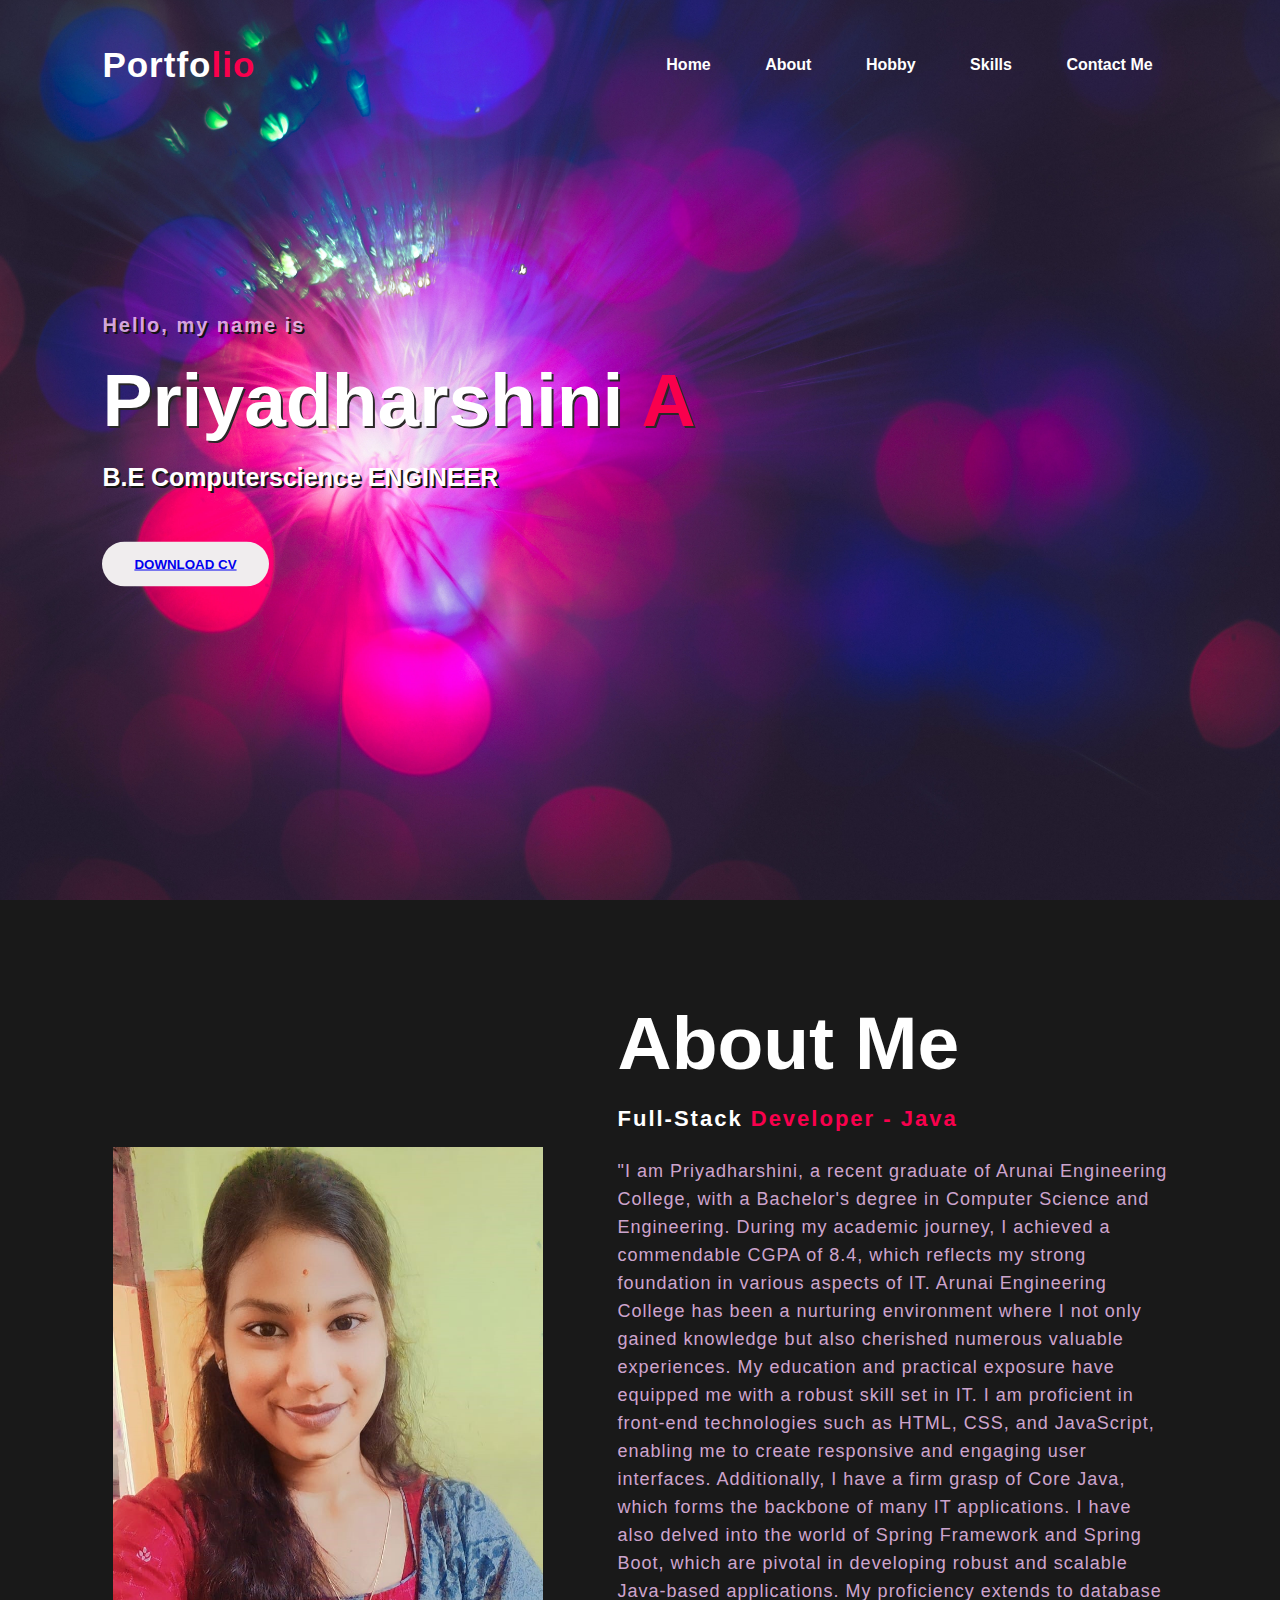
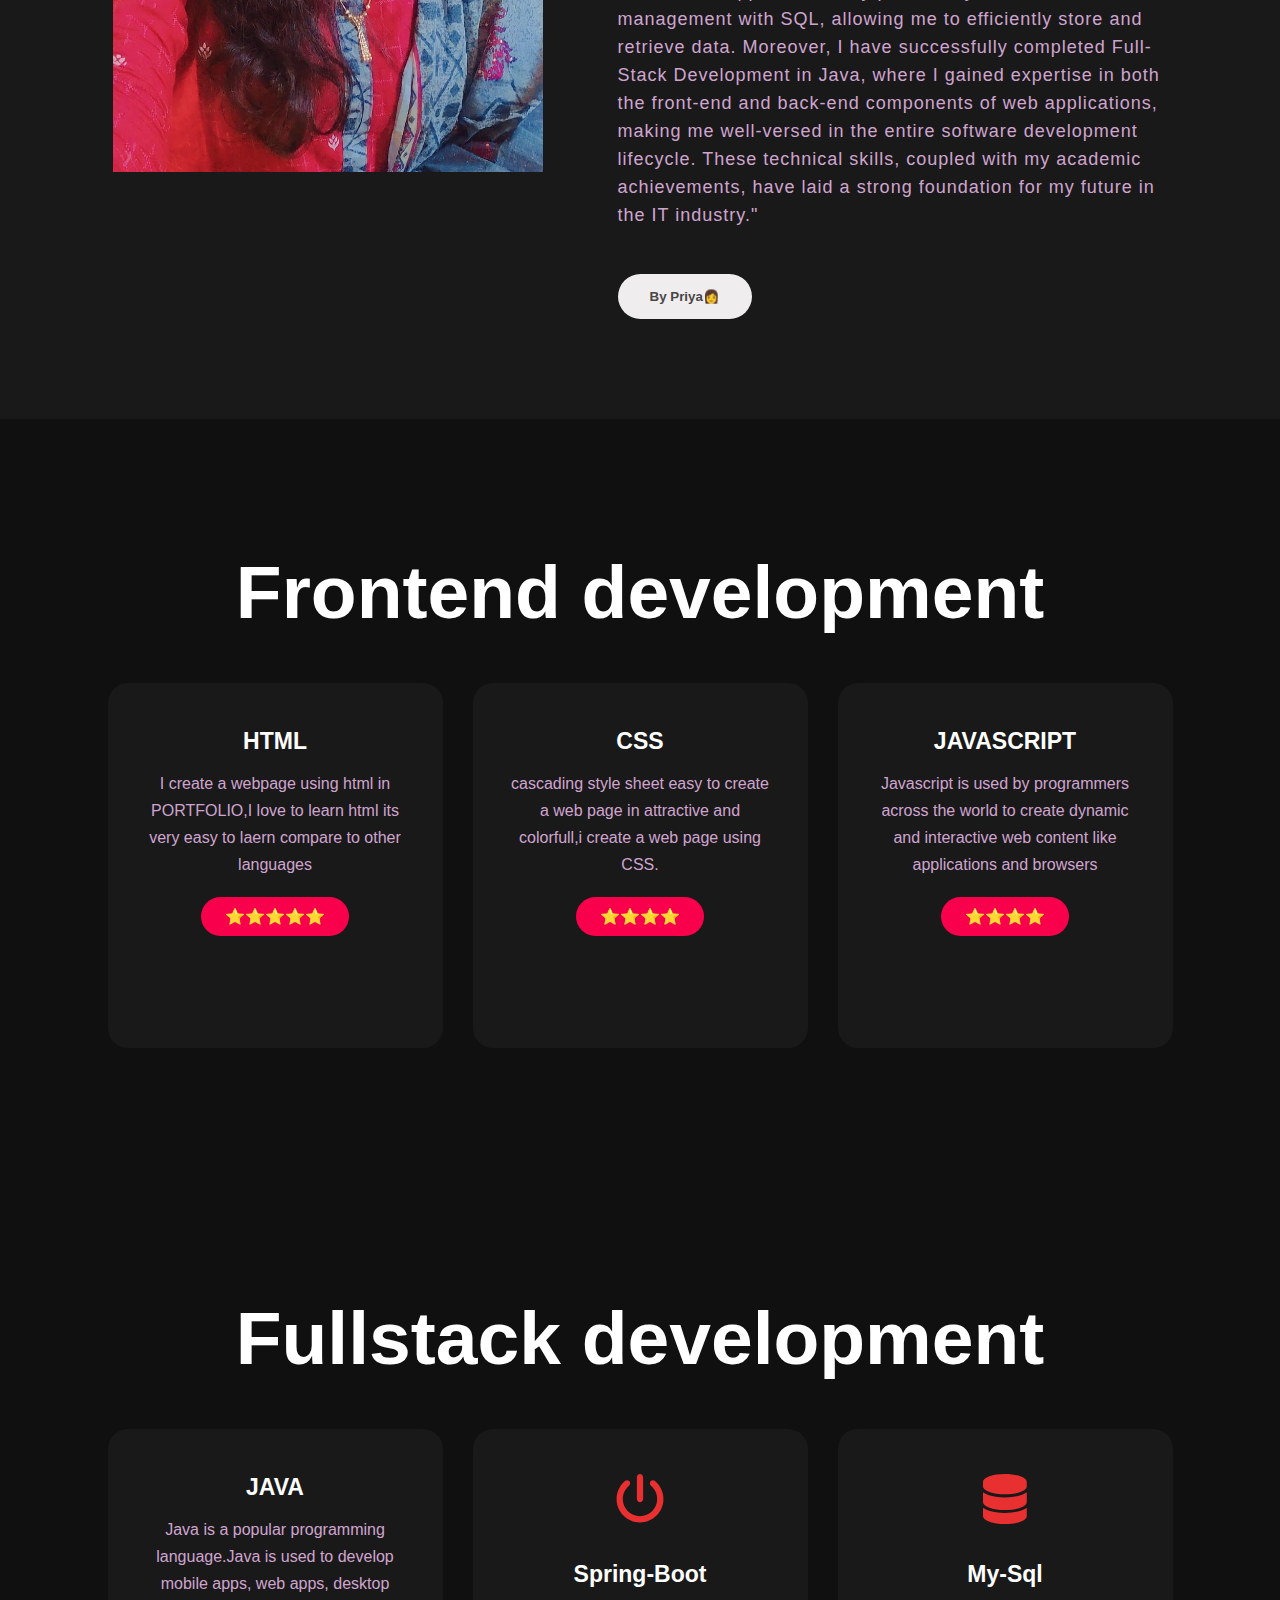
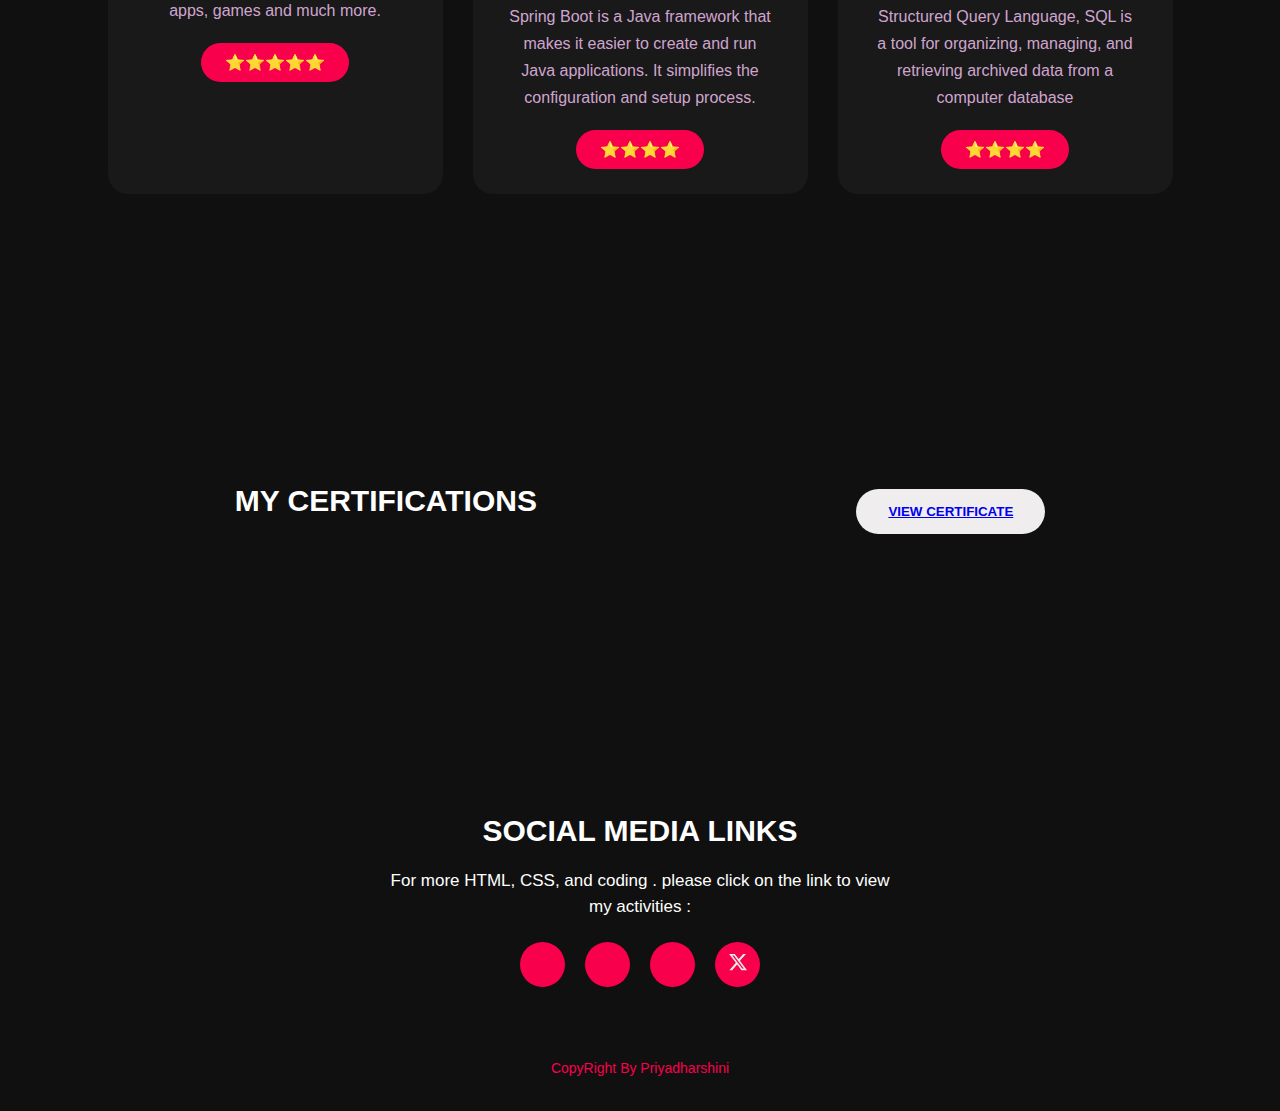
<file: index.html>
<!DOCTYPE html>
<html>
<head>
	<title>Portfolio website</title>
	<link rel="stylesheet" type="text/css" href="style.css">
	<link rel="preconnect" href="https://fonts.gstatic.com">
  <link rel="stylesheet" href="https://cdnjs.cloudflare.com/ajax/libs/font-awesome/5.15.3/css/all.min.css" integrity="sha512-iBBXm8fW90+nuLcSKlbmrPcLa0OT92xO1BIsZ+ywDWZCvqsWgccV3gFoRBv0z+8dLJgyAHIhR35VZc2oM/gI1w==" crossorigin="anonymous" referrerpolicy="no-referrer" />
</head>
<body>
	<!----hero Section start---->

	<div class="hero">
		<nav>
			<h2 class="logo">Portfo<span>lio</span></h2>
			<ul>
				<li><a href="#">Home</a></li>
				<li><a href="aboutme.html">About</a></li>
				<li><a href="hobbies.html">Hobby</a></li>
				<li><a href="skills.html">Skills</a></li>
				<li><a href="https://docs.google.com/forms/d/e/1FAIpQLSceLkSBMT7Qkci_zk7kmbZS9Swrpb7EjRcYmfWqBc6hFwYBAg/viewform?usp=sf_link">Contact Me</a></li>
			</ul>
			
		</nav>

		<div class="content">
			<h4>Hello, my name is</h4>
			<h1>Priyadharshini <span> A</span></h1>
			<h3>B.E Computerscience ENGINEER</h3>
			<div class="newslatter">
				<form>
					<button type ="button"><a href="Untitled design.jpg" > DOWNLOAD CV</a></button>
				</form>
			</div>
		</div>
	</div>

	<!----About section start---->
	<section class="about">
		<div class="main">
			<img src="picok.jpeg">
			<div class="about-text">
				<h2>About Me</h2>
				<h5>Full-Stack <span>Developer - Java</span></h5>
				<p>"I am Priyadharshini, a recent graduate of Arunai Engineering College, with a Bachelor's degree in Computer Science and Engineering. During my academic journey, I achieved a commendable CGPA of 8.4, which reflects my strong foundation in various aspects of IT. Arunai Engineering College has been a nurturing environment where I not only gained knowledge but also cherished numerous valuable experiences.

					My education and practical exposure have equipped me with a robust skill set in IT. I am proficient in front-end technologies such as HTML, CSS, and JavaScript, enabling me to create responsive and engaging user interfaces. Additionally, I have a firm grasp of Core Java, which forms the backbone of many IT applications. I have also delved into the world of Spring Framework and Spring Boot, which are pivotal in developing robust and scalable Java-based applications. My proficiency extends to database management with SQL, allowing me to efficiently store and retrieve data.
					
					Moreover, I have successfully completed Full-Stack Development in Java, where I gained expertise in both the front-end and back-end components of web applications, making me well-versed in the entire software development lifecycle. These technical skills, coupled with my academic achievements, have laid a strong foundation for my future in the IT industry."</p>
				<button type="button" >By Priya👩<a href="#"></a></button>
			</div>
		</div>
	</section>

	<!-----service section start----------->
	<div class="service">
		<div class="title">
			<h2>Frontend development</h2>
		</div>

		<div class="box">
			<div class="card">
                <a href="#"><i class="fab fa-html5"></i></a>
                 <h5>HTML</h5>
				<div class="pra">
					<p>I create a webpage using html in PORTFOLIO,I love to learn html its very easy to laern compare to other languages </p>

					<p style="text-align: center;">
						<a class="button" href="#">⭐⭐⭐⭐⭐</a>
					</p>
				</div>
			</div>

			<div class="card">
                <a href="#"><i class="fab fa-css3"></i></a>
				<h5>CSS</h5>
				<div class="pra">
					<p>cascading style sheet easy to create a web page in attractive and colorfull,i create a web page using CSS.</p>

					<p style="text-align: center;">
						<a class="button" href="#">⭐⭐⭐⭐</a>
					</p>
				</div>
			</div>

			<div class="card">
                <a href="#"><i class="fab fa-js"></i></a>
				<h5>JAVASCRIPT</h5>
				<div class="pra">
					<p>Javascript is used by programmers across the world to create dynamic and interactive web content like applications and browsers</p>

					<p style="text-align: center;">
						<a class="button" href="#">⭐⭐⭐⭐</a>
					</p>
				</div>
				
					
				
			</div>
		</div>
	</div>

	<div class="service">
		<div class="title">
			<h2>Fullstack development</h2>
		</div>

		<div class="box">
			<div class="card">
                <a href="#"><i class="fab fa-java"></i></a>
                 <h5>JAVA</h5>
				<div class="pra">
					<p>Java is a popular programming language.Java is used to develop mobile apps, web apps, desktop apps, games and much more.</p>

					<p style="text-align: center;">
						<a class="button" href="#">⭐⭐⭐⭐⭐</a>
					</p>
				</div>
			</div>

			
			<div class="card">
				<a href="#"><i><svg xmlns="http://www.w3.org/2000/svg" height="1em" viewBox="0 0 512 512"><path d="M288 32c0-17.7-14.3-32-32-32s-32 14.3-32 32V256c0 17.7 14.3 32 32 32s32-14.3 32-32V32zM143.5 120.6c13.6-11.3 15.4-31.5 4.1-45.1s-31.5-15.4-45.1-4.1C49.7 115.4 16 181.8 16 256c0 132.5 107.5 240 240 240s240-107.5 240-240c0-74.2-33.8-140.6-86.6-184.6c-13.6-11.3-33.8-9.4-45.1 4.1s-9.4 33.8 4.1 45.1c38.9 32.3 63.5 81 63.5 135.4c0 97.2-78.8 176-176 176s-176-78.8-176-176c0-54.4 24.7-103.1 63.5-135.4z"/></svg></i></a>
				<h5>Spring-Boot</h5>
				<div class="pra">
				  <p>Spring Boot is a Java framework that makes it easier to create and run Java applications. It simplifies the configuration and setup process.</p>
		  
				  <p style="text-align: center;">
					<a class="button" href="#">⭐⭐⭐⭐</a>
				  </p>
				</div>
			  </div>
		  
			  <div class="card">
				<a href="#"><i><svg xmlns="http://www.w3.org/2000/svg" height="1em" viewBox="0 0 448 512"><path d="M448 80v48c0 44.2-100.3 80-224 80S0 172.2 0 128V80C0 35.8 100.3 0 224 0S448 35.8 448 80zM393.2 214.7c20.8-7.4 39.9-16.9 54.8-28.6V288c0 44.2-100.3 80-224 80S0 332.2 0 288V186.1c14.9 11.8 34 21.2 54.8 28.6C99.7 230.7 159.5 240 224 240s124.3-9.3 169.2-25.3zM0 346.1c14.9 11.8 34 21.2 54.8 28.6C99.7 390.7 159.5 400 224 400s124.3-9.3 169.2-25.3c20.8-7.4 39.9-16.9 54.8-28.6V432c0 44.2-100.3 80-224 80S0 476.2 0 432V346.1z"/></svg></i></a>
				<h5>My-Sql</h5>
				<div class="pra">
				  <p>Structured Query Language, SQL is a tool for organizing, managing, and retrieving archived data from a computer database</p>
		  
				  <p style="text-align: center;">
					<a class="button" href="#">⭐⭐⭐⭐</a>
				  </p>
				</div>
			  </div>
		</div>
	</div>

	
	<footer>
		
	<div class="main">
		
		<p> MY CERTIFICATIONS</p>
		
		<button  type="button"><a href="certificate.html"> VIEW CERTIFICATE</a></button>
	</div>
    </footer>

	<!------footer start--------->
	<footer>
		<p>SOCIAL MEDIA LINKS</p>
		<p>For more HTML, CSS, and coding . please click on the link to view my activities :</p>
		<div class="social">
           <a href="https://github.com/Priyadharshini4054"><i class="fab fa-github"></i></a>
			<a href="https://www.instagram.com/dazzling_priya_vp/"><i class="fab fa-instagram"></i></a>
			<a href="https://www.linkedin.com/in/priya-dharshini-a-91696b235/"><i class="fab fa-linkedin"></i></a>
            <a href="https://twitter.com/Priyadh04171960"><i ><svg xmlns="http://www.w3.org/2000/svg" height="1em" viewBox="0 0 512 512"><!--! Font Awesome Free 6.4.2 by @fontawesome - https://fontawesome.com License - https://fontawesome.com/license (Commercial License) Copyright 2023 Fonticons, Inc. --><style>svg{fill:#eceaea}</style><path d="M389.2 48h70.6L305.6 224.2 487 464H345L233.7 318.6 106.5 464H35.8L200.7 275.5 26.8 48H172.4L272.9 180.9 389.2 48zM364.4 421.8h39.1L151.1 88h-42L364.4 421.8z"/></svg></i></a>
		</div>
		<p class="end">CopyRight By Priyadharshini</p>
	</footer>
	


</body>
</html>
</file>
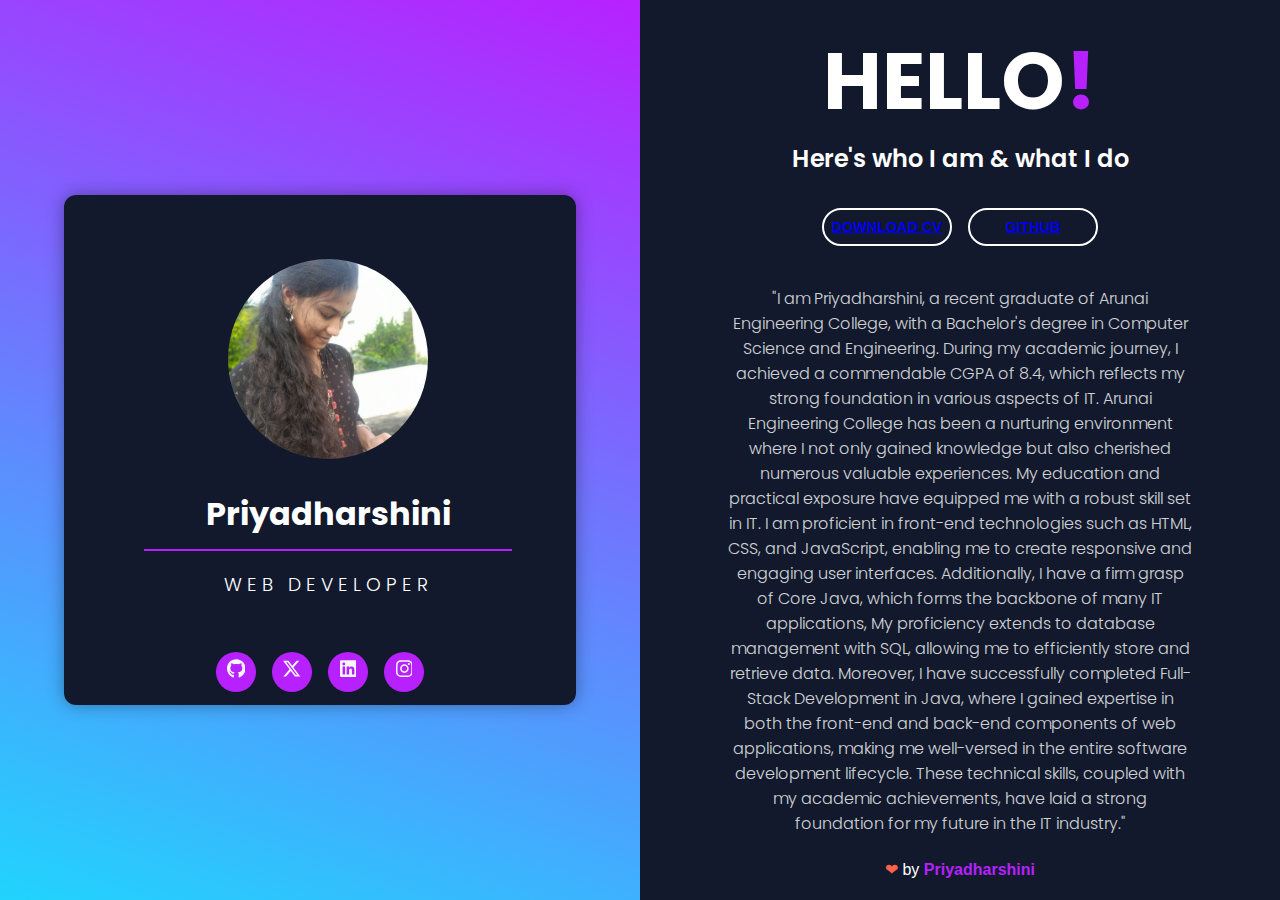
<file: aboutme.html>
<!DOCTYPE html>
<html>
  <head>
    <meta charset="utf-8">
    <meta http-equiv="X-UA-Compatible" content="IE=edge">
    <title>About Me </title>
    <meta name="viewport" content="width=device-width, initial-scale=1">
    <link rel="stylesheet" href="aboutstyle.css">
    <link rel="stylesheet" href="https://cdnjs.cloudflare.com/ajax/libs/font-awesome/5.15.1/css/all.min.css" integrity="sha512-+4zCK9k+qNFUR5X+cKL9EIR+ZOhtIloNl9GIKS57V1MyNsYpYcUrUeQc9vNfzsWfV28IaLL3i96P9sdNyeRssA==" crossorigin="anonymous" />
  </head>
  <body>
    
    <div class = "about-wrapper">
      <div class = "about-left">
        <div class = "about-left-content">
          <div>
            <div class = "shadow">
              <div class = "about-img">
                <img src = "IMG-20210117-WA0018 (1).jpg" alt = "about image">
              </div>
            </div>

            <h2>Priyadharshini</h2>
            <h3>Web developer</h3>
          </div>

          <ul class = "icons">
            <a href="https://github.com/Priyadharshini4054"><li><i><svg xmlns="http://www.w3.org/2000/svg" height="1em" viewBox="0 0 496 512"><!--! Font Awesome Free 6.4.2 by @fontawesome - https://fontawesome.com License - https://fontawesome.com/license (Commercial License) Copyright 2023 Fonticons, Inc. --><style>svg{fill:#f7f7f8}</style><path d="M165.9 397.4c0 2-2.3 3.6-5.2 3.6-3.3.3-5.6-1.3-5.6-3.6 0-2 2.3-3.6 5.2-3.6 3-.3 5.6 1.3 5.6 3.6zm-31.1-4.5c-.7 2 1.3 4.3 4.3 4.9 2.6 1 5.6 0 6.2-2s-1.3-4.3-4.3-5.2c-2.6-.7-5.5.3-6.2 2.3zm44.2-1.7c-2.9.7-4.9 2.6-4.6 4.9.3 2 2.9 3.3 5.9 2.6 2.9-.7 4.9-2.6 4.6-4.6-.3-1.9-3-3.2-5.9-2.9zM244.8 8C106.1 8 0 113.3 0 252c0 110.9 69.8 205.8 169.5 239.2 12.8 2.3 17.3-5.6 17.3-12.1 0-6.2-.3-40.4-.3-61.4 0 0-70 15-84.7-29.8 0 0-11.4-29.1-27.8-36.6 0 0-22.9-15.7 1.6-15.4 0 0 24.9 2 38.6 25.8 21.9 38.6 58.6 27.5 72.9 20.9 2.3-16 8.8-27.1 16-33.7-55.9-6.2-112.3-14.3-112.3-110.5 0-27.5 7.6-41.3 23.6-58.9-2.6-6.5-11.1-33.3 2.6-67.9 20.9-6.5 69 27 69 27 20-5.6 41.5-8.5 62.8-8.5s42.8 2.9 62.8 8.5c0 0 48.1-33.6 69-27 13.7 34.7 5.2 61.4 2.6 67.9 16 17.7 25.8 31.5 25.8 58.9 0 96.5-58.9 104.2-114.8 110.5 9.2 7.9 17 22.9 17 46.4 0 33.7-.3 75.4-.3 83.6 0 6.5 4.6 14.4 17.3 12.1C428.2 457.8 496 362.9 496 252 496 113.3 383.5 8 244.8 8zM97.2 352.9c-1.3 1-1 3.3.7 5.2 1.6 1.6 3.9 2.3 5.2 1 1.3-1 1-3.3-.7-5.2-1.6-1.6-3.9-2.3-5.2-1zm-10.8-8.1c-.7 1.3.3 2.9 2.3 3.9 1.6 1 3.6.7 4.3-.7.7-1.3-.3-2.9-2.3-3.9-2-.6-3.6-.3-4.3.7zm32.4 35.6c-1.6 1.3-1 4.3 1.3 6.2 2.3 2.3 5.2 2.6 6.5 1 1.3-1.3.7-4.3-1.3-6.2-2.2-2.3-5.2-2.6-6.5-1zm-11.4-14.7c-1.6 1-1.6 3.6 0 5.9 1.6 2.3 4.3 3.3 5.6 2.3 1.6-1.3 1.6-3.9 0-6.2-1.4-2.3-4-3.3-5.6-2z"/></svg></i></li></a>
           <a href="https://twitter.com/Priyadh04171960"><li><i><svg xmlns="http://www.w3.org/2000/svg" height="1em" viewBox="0 0 512 512"><!--! Font Awesome Free 6.4.2 by @fontawesome - https://fontawesome.com License - https://fontawesome.com/license (Commercial License) Copyright 2023 Fonticons, Inc. --><style>svg{fill:#faf2f0}</style><path d="M389.2 48h70.6L305.6 224.2 487 464H345L233.7 318.6 106.5 464H35.8L200.7 275.5 26.8 48H172.4L272.9 180.9 389.2 48zM364.4 421.8h39.1L151.1 88h-42L364.4 421.8z"/></svg></i></li></a>
            <a href="https://www.linkedin.com/in/priya-dharshini-a-91696b235/"><li><i><svg xmlns="http://www.w3.org/2000/svg" height="1em" viewBox="0 0 448 512"><!--! Font Awesome Free 6.4.2 by @fontawesome - https://fontawesome.com License - https://fontawesome.com/license (Commercial License) Copyright 2023 Fonticons, Inc. --><style>svg{fill:#f0eded}</style><path d="M416 32H31.9C14.3 32 0 46.5 0 64.3v383.4C0 465.5 14.3 480 31.9 480H416c17.6 0 32-14.5 32-32.3V64.3c0-17.8-14.4-32.3-32-32.3zM135.4 416H69V202.2h66.5V416zm-33.2-243c-21.3 0-38.5-17.3-38.5-38.5S80.9 96 102.2 96c21.2 0 38.5 17.3 38.5 38.5 0 21.3-17.2 38.5-38.5 38.5zm282.1 243h-66.4V312c0-24.8-.5-56.7-34.5-56.7-34.6 0-39.9 27-39.9 54.9V416h-66.4V202.2h63.7v29.2h.9c8.9-16.8 30.6-34.5 62.9-34.5 67.2 0 79.7 44.3 79.7 101.9V416z"/></svg></i></li></a>
           <a href="https://www.instagram.com/dazzling_priya_vp/" ><li><i ><svg xmlns="http://www.w3.org/2000/svg" height="1em" viewBox="0 0 448 512"><!--! Font Awesome Free 6.4.2 by @fontawesome - https://fontawesome.com License - https://fontawesome.com/license (Commercial License) Copyright 2023 Fonticons, Inc. --><style>svg{fill:#f5f7fa}</style><path d="M224.1 141c-63.6 0-114.9 51.3-114.9 114.9s51.3 114.9 114.9 114.9S339 319.5 339 255.9 287.7 141 224.1 141zm0 189.6c-41.1 0-74.7-33.5-74.7-74.7s33.5-74.7 74.7-74.7 74.7 33.5 74.7 74.7-33.6 74.7-74.7 74.7zm146.4-194.3c0 14.9-12 26.8-26.8 26.8-14.9 0-26.8-12-26.8-26.8s12-26.8 26.8-26.8 26.8 12 26.8 26.8zm76.1 27.2c-1.7-35.9-9.9-67.7-36.2-93.9-26.2-26.2-58-34.4-93.9-36.2-37-2.1-147.9-2.1-184.9 0-35.8 1.7-67.6 9.9-93.9 36.1s-34.4 58-36.2 93.9c-2.1 37-2.1 147.9 0 184.9 1.7 35.9 9.9 67.7 36.2 93.9s58 34.4 93.9 36.2c37 2.1 147.9 2.1 184.9 0 35.9-1.7 67.7-9.9 93.9-36.2 26.2-26.2 34.4-58 36.2-93.9 2.1-37 2.1-147.8 0-184.8zM398.8 388c-7.8 19.6-22.9 34.7-42.6 42.6-29.5 11.7-99.5 9-132.1 9s-102.7 2.6-132.1-9c-19.6-7.8-34.7-22.9-42.6-42.6-11.7-29.5-9-99.5-9-132.1s-2.6-102.7 9-132.1c7.8-19.6 22.9-34.7 42.6-42.6 29.5-11.7 99.5-9 132.1-9s102.7-2.6 132.1 9c19.6 7.8 34.7 22.9 42.6 42.6 11.7 29.5 9 99.5 9 132.1s2.7 102.7-9 132.1z"/></svg></i></li></a>
          </ul>
        </div>
        
      </div>

      <div class = "about-right">
        <h1>Hello<span>!</span></h1>
        <h2>Here's who I am & what I do</h2>
        <div class = "about-btns">
            <button  type="button" class="btn btn-white"><a href="Untitled design.jpg" > DOWNLOAD CV</a></button>
          <button type = "button" class = "btn btn-white"><a href="https://github.com/Priyadharshini4054/Priyadharshini4054.git">Github</a></button>
        </div>

        <div class = "about-para">
          <p>"I am Priyadharshini, a recent graduate of Arunai Engineering College, with a Bachelor's degree in Computer Science and Engineering. During my academic journey, I achieved a commendable CGPA of 8.4, which reflects my strong foundation in various aspects of IT. Arunai Engineering College has been a nurturing environment where I not only gained knowledge but also cherished numerous valuable experiences.
            My education and practical exposure have equipped me with a robust skill set in IT. I am proficient in front-end technologies such as HTML, CSS, and JavaScript, enabling me to create responsive and engaging user interfaces. Additionally, I have a firm grasp of Core Java, which forms the backbone of many IT applications, My proficiency extends to database management with SQL, allowing me to efficiently store and retrieve data.
            Moreover, I have successfully completed Full-Stack Development in Java, where I gained expertise in both the front-end and back-end components of web applications, making me well-versed in the entire software development lifecycle. These technical skills, coupled with my academic achievements, have laid a strong foundation for my future in the IT industry."
             </p>
          <p></p>
        </div>
        <div class="credit"> <span style="color:tomato">❤</span> by <a href="index.html">Priyadharshini</a></div>
      </div>
    </div>
  </body>
</html>
</file>
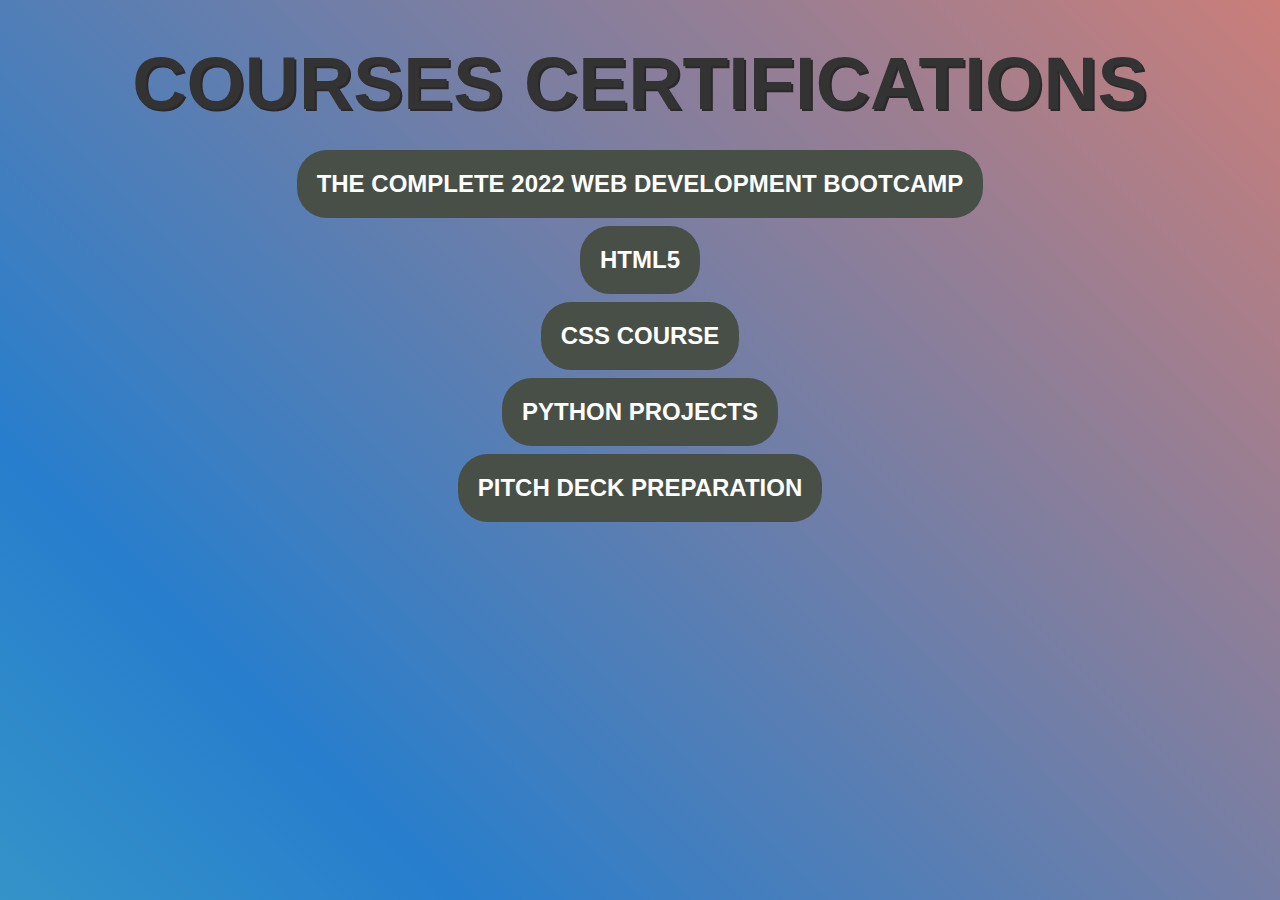
<file: certificate.html>
<!DOCTYPE html>
<html lang="en">
<head>
    <meta charset="UTF-8">
    <meta name="viewport" content="width=device-width, initial-scale=1.0">
    <link rel="stylesheet" type="text/css" href="style.css">
    <title>COURSES CERTIFICATIONS</title>
<style>
 body {
    font-family: Arial, sans-serif;
    margin: 0;
    overflow: hidden;
}

.center {
    text-align: center;
    padding: 20px;
}

.head {
    color: #333;
}

button {
    background-color: rgb(71, 79, 71);
    color: white;
    padding: 10px 20px;
    border: none;
    text-align: center;
    text-decoration: none;
    display: inline-block;
    font-size: 16px;
    margin: 4px 2px;
    cursor: pointer;
    transition: background-color 0.3s ease, transform 0.3s ease;
}

button:hover {
    background-color: #45a049;
    transform: scale(1.05);
}

h2 {
    margin: 0;
}

li {
    list-style: none;
    margin: 10px 0;
}

a {
    color: #fff;
    text-decoration: none;
    transition: color 0.3s ease;
}

a:hover {
    text-decoration: underline;
    color: #ddd;
}

/* Background Animation */
@keyframes gradient {
    0% {
        background-position: 0% 50%;
    }
    25% {
        background-position: 100% 50%;
    }
    50% {
        background-position: 0% 50%;
    }
    75% {
        background-position: 0% 50%;
    }
    100% {
        background-position: 100% 50%;
    }
}

body {
    animation: gradient 8s linear infinite;
    background: linear-gradient(45deg, #6ee7b7, #277ecd, #ff7e5f, #4CAF50, #9b59b6);
    background-size: 500% 500%;
}

</style>  

</head>
<body>
    <div class="center">
        <h1 class="head">COURSES CERTIFICATIONS</h1>
        
        <button type="button">
            <h2><li><a href="certfi1.jpeg">THE COMPLETE 2022 WEB DEVELOPMENT BOOTCAMP</a></li></h2>
        </button><br>
        
        <button type="button">
            <h2><li><a href="CERTIFI6.jpeg">HTML5</a></li></h2>
        </button><br>
        
        <button type="button">
            <h2><li><a href="certifi3.jpeg">CSS COURSE</a></li></h2>
        </button><br>
        
        <button type="button">
            <h2><li><a href="certfi2.jpeg">PYTHON PROJECTS</a></li></h2>
        </button><br>
        
        <button type="button">
            <h2><li><a href="certifi4.jpeg">PITCH DECK PREPARATION</a></li></h2>
        </button><br>
    </div>
</body>
</html>
</file>
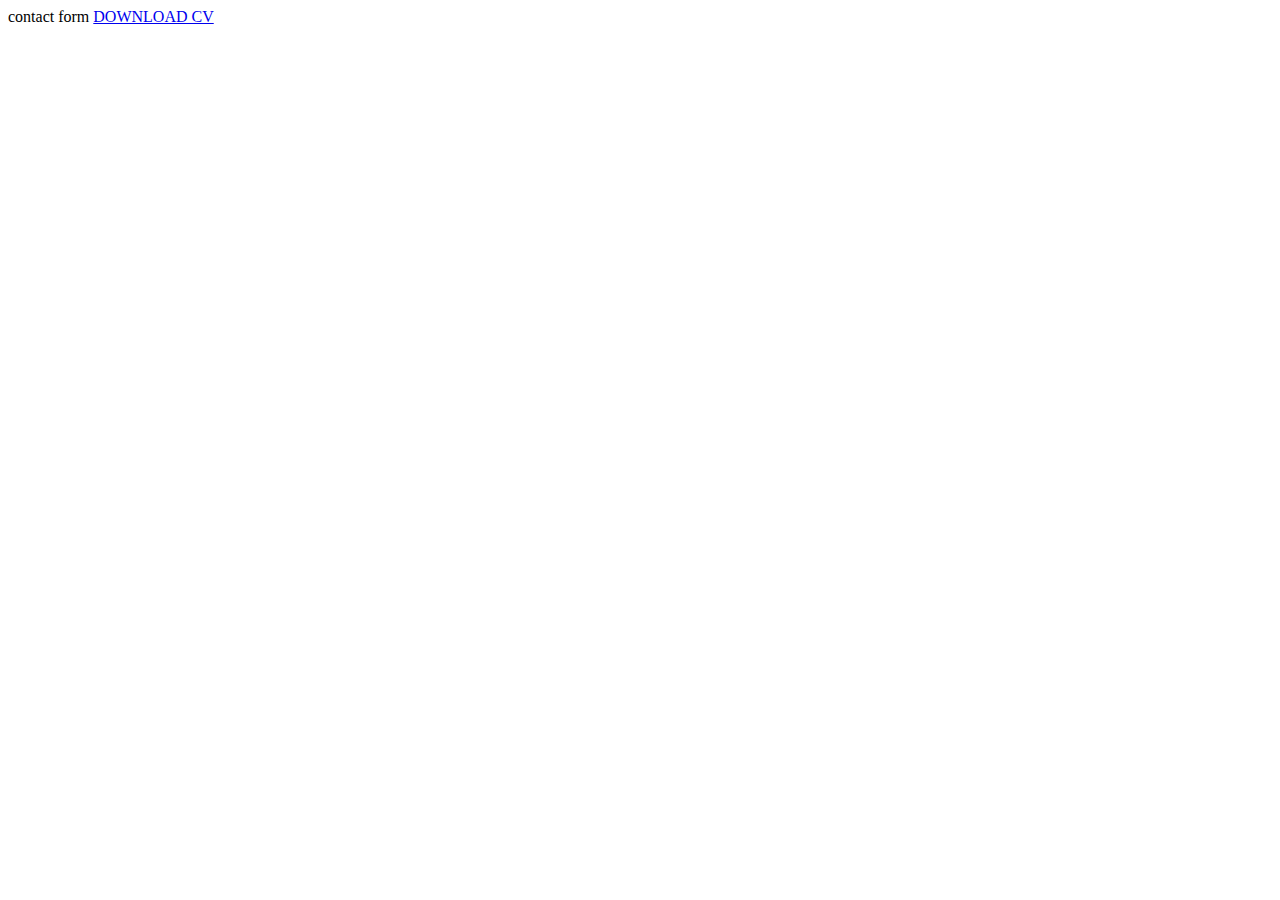
<file: CONTACTME.HTML>
<!DOCTYPE html>
<html>
<head>contact form </head>
<body>
  <a href="https://docs.google.com/forms/d/e/1FAIpQLSceLkSBMT7Qkci_zk7kmbZS9Swrpb7EjRcYmfWqBc6hFwYBAg/viewform?usp=sf_link" > DOWNLOAD CV</a
</file>
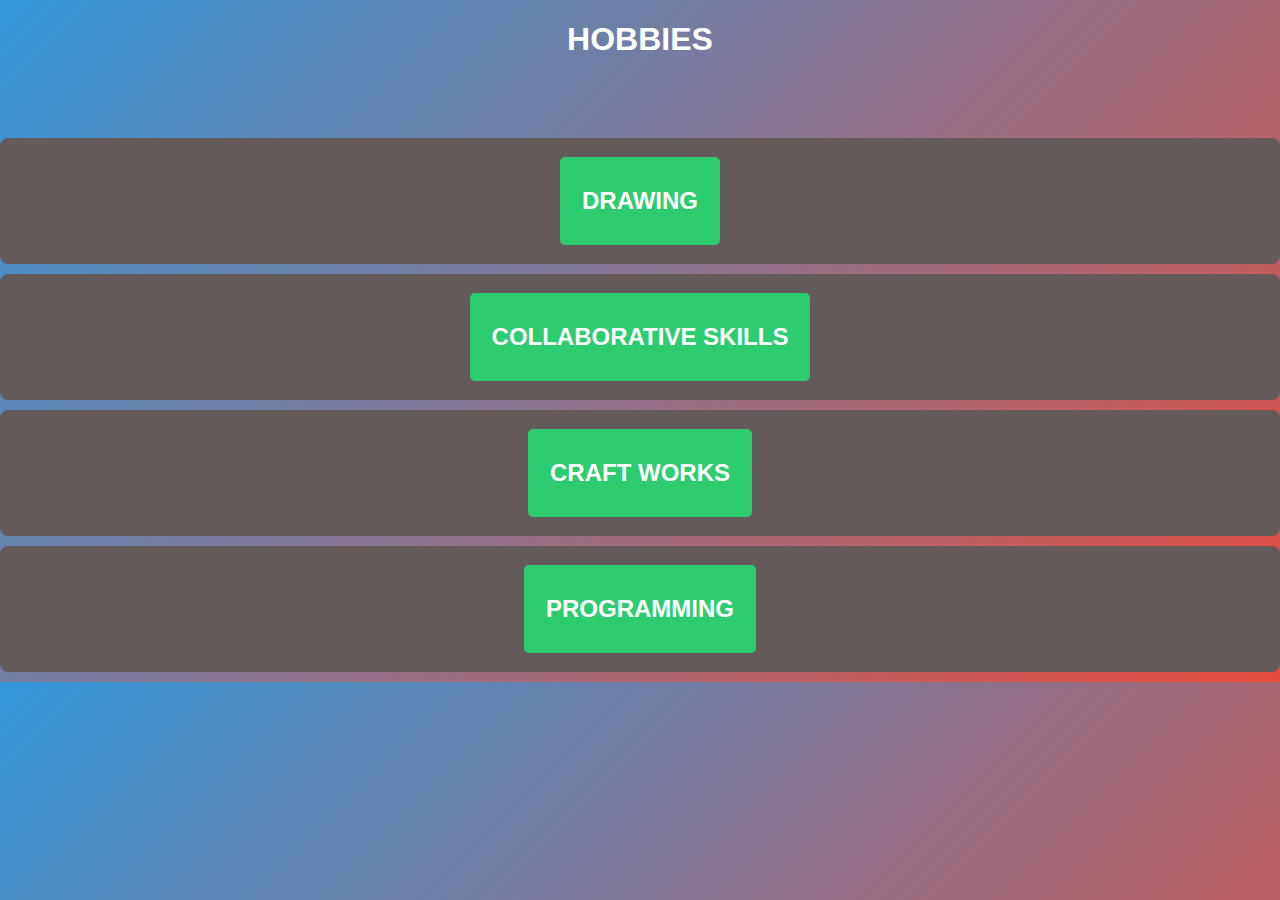
<file: hobbies.html>
<!DOCTYPE html>
<html lang="en">

<head>
  <meta charset="UTF-8">
  <meta name="viewport" content="width=device-width, initial-scale=1.0">
  <title>Hobbies</title>
  <style>
    body {
      font-family: 'Arial', sans-serif;
      margin: 0;
      padding: 0;
      overflow: hidden;
      background: linear-gradient(135deg, #3498db, #e74c3c);
      animation: gradientAnimation 10s infinite alternate;
    }

    @keyframes gradientAnimation {
      0% {
        background-position: 0% 0%;
      }
      100% {
        background-position: 100% 100%;
      }
    }

    center {
      text-align: center;
      color: rgb(40, 38, 38);
    }

    .head {
      color: #fff;
    }

    h1 {
      margin-bottom: 80px;
    }

    button {
      background-color: #2ecc71;
      color: rgb(41, 33, 33);
      padding: 10px 22px;
      border: none;
      border-radius: 5px;
      text-align: center;
      text-decoration: none;
      display: inline-block;
      font-size: 16px;
      margin: 4px 6px;
      cursor: pointer;
      transition: background-color 0.3s ease;
    }

    button:hover {
      background-color: #27ae60;
    }

    .skill-box {
      background-color: #645a5a;
      padding: 15px;
      border-radius: 8px;
      margin: 10px 0;
    }

    a {
      text-decoration: none;
      color: #fff;
    }

    a:hover {
      text-decoration: underline;
    }
  </style>
</head>

<body>

  <center>
    <h1><span class="head">HOBBIES</span></h1>

    <div class="skill-box">
      <button type="button">
        <h2>
          <a href="https://www.youtube.com/watch?v=XHzci0F58uc">DRAWING</a>
        </h2>
      </button>
    </div>

    <div class="skill-box">
      <button type="button">
        <h2>
          <a href="https://www.thebalancecareers.com/collaboration-skills-with-examples-2059686#:~:text=Collaboration%20skills%20enable%20you%20to,and%20how%20to%20develop%20them.2">COLLABORATIVE SKILLS</a>
        </h2>
      </button>
    </div>

    <div class="skill-box">
      <button type="button">
        <h2>
          <a href="https://www.youtube.com/watch?v=S9DnGzgyoX8&t=47s">CRAFT WORKS</a>
        </h2>
      </button>
    </div>

    <div class="skill-box">
      <button type="button">
        <h2>
          <a href="https://github.com/Priyadharshini4054">PROGRAMMING</a>
        </h2>
      </button>
    </div>
  </center>

</body>

</html>
</file>
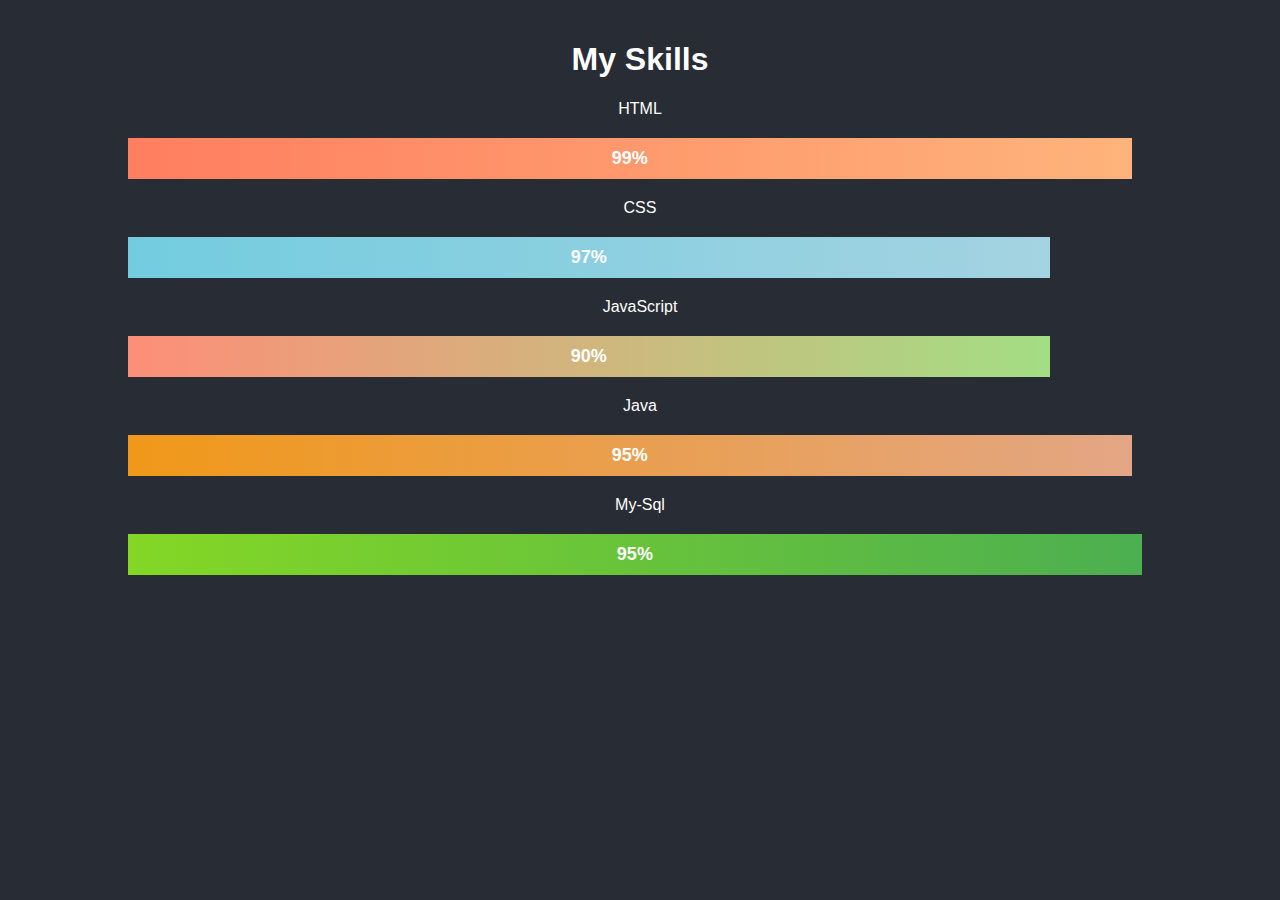
<file: skills.html>
<!DOCTYPE html>
<html>

<head>
  <meta name="viewport" content="width=device-width, initial-scale=1">
  <style>
    * {
      box-sizing: border-box;
    }

    body {
      font-family: 'Arial', sans-serif;
      margin: 0;
      padding: 0;
      background-color: #282c35;
      color: #fff;
      text-align: center;
    }

    h1 {
      padding-top: 20px;
    }

    .container {
      width: 80%;
      margin: 20px auto;
    }

    .skills {
      text-align: center;
      padding: 10px;
      color: white;
      font-size: 18px;
      font-weight: bold;
    }

    .html {
      width: 98%;
      background: linear-gradient(90deg, #ff7e5f, #feb47b);
    }

    .css {
      width: 90%;
      background: linear-gradient(90deg, #72ccdf, #a4d3e1);
    }

    .js {
      width: 90%;
      background: linear-gradient(90deg, #fd8e78, #a3de83);
    }

    .Java {
      width: 98%;
      background: linear-gradient(90deg, #f09819, #e3a685);
    }

    .My-Sql {
      width: 99%;
      background: linear-gradient(90deg, #84d725, #4CAF50);
    }

    /* Animation */
    .skills {
      animation: fillWidth 2s ease-in-out;
    }

    @keyframes fillWidth {
      0% {
        width: 0;
      }

      100% {
        width: 100%;
      }
    }
  </style>
</head>

<body>

  <h1>My Skills</h1>

  <p>HTML</p>
  <div class="container">
    <div class="skills html">99%</div>
  </div>

  <p>CSS</p>
  <div class="container">
    <div class="skills css">97%</div>
  </div>

  <p>JavaScript</p>
  <div class="container">
    <div class="skills js">90%</div>
  </div>

  <p>Java</p>
  <div class="container">
    <div class="skills Java">95%</div>
  </div>

  <p>My-Sql</p>
  <div class="container">
    <div class="skills My-Sql">95%</div>
  </div>

</body>

</html>
</file>
<file: style.css>
*{
	padding: 0;
	margin: 0;
	font-family: 'Josefin Sans', sans-serif;
	box-sizing: border-box;
}
.hero{
	height: 100vh;
	width: 100%;
	background-image: url(shahadat-rahman-voM1Z9cGPCU-unsplash.jpg);
	background-size: cover;
	background-position: center;
}

  .card a {
	color: #e83030; /* Red color for the links */
	
  }

  .card svg {
	fill: #e83030; /* Red color for the SVG icons */
	
  }

nav{
	display: flex;
	align-items: center;
	justify-content: space-between;
	padding-top: 45px;
	padding-left: 8%;
	padding-right: 8%;
}
.logo{
	color: white;
	font-size: 35px;
	letter-spacing: 1px;
	cursor: pointer;
}
span{
	color: #f9004d;
}
nav ul li{
	list-style-type: none;
	display: inline-block;
	padding: 10px  25px;
}
nav ul li a{
	color: white;
	text-decoration: none;
	font-weight: bold;
	text-transform: capitalize;
}
nav ul li a:hover{
	color: #f9004d;
	transition: .4s;
}
.btn{
	background-color:#f9004d;
	color: white;
	text-decoration: none;
	border: 2px solid transparent;
	font-weight: bold;
	padding: 10px 25px;
	border-radius: 30px;
	transition: transform .4s; 
}
.btn:hover{
	transform: scale(1.2);
}
.content{
	position: absolute;
	top: 50%;
	left:8%;
	transform: translateY(-50%);
	text-shadow: 2px 2px #121212;
}
h1{
	color: white;
	margin: 20px 0px 20px;
	font-size: 75px;
	text-shadow: 2px 2px #2a2828;
}
h3{
	color: white;
	font-size: 25px;
	margin-bottom: 50px;
	text-shadow: 2px 2px #151414;
}
h4{
	color: #fcfc;
	letter-spacing: 2px;
	font-size: 20px;
	text-shadow: 2px 2px #141313;
}
.newslatter form{
	width: 380px;
	max-width: 100%;
	position: relative;
}
.newslatter form input:first-child{
	display: inline-block;
	width: 100%;
	padding: 14px 130px 14px 15px;
	border: 2px solid #f9004d;
	outline: none;
	border-radius: 30px;
}
.newslatter form input:last-child{
	position: absolute;
	display: inline-block;
	outline: none;
	border: none;
	padding: 10px 30px;
	border-radius: 30px;
	background-color:#f9004d;
	color: white;
	box-shadow: 0px 0px 5px #000, 0px 0px 15px #858585;
	top: 6px;
	right: 6px; 
}

.about{
	width: 100%;
	padding: 100px 0px;
	background-color: #191919;
}
.about img{
	height: auto;
	width: 430px;
}
.about-text{
	width: 550px;
}
.main{
	width: 1130px;
	max-width: 95%;
	margin: 0 auto;
	display: flex;
	align-items: center;
	justify-content: space-around;
}
.about-text h2{
	color: white;
	font-size: 75px;
	text-transform: capitalize;
	margin-bottom: 20px;
}
.about-text h5{
	color: white;
	letter-spacing: 2px;
	font-size: 22px;
	margin-bottom: 25px;
	text-transform: capitalize;
}
.about-text p{
	color: #fcfc;
	letter-spacing: 1px;
	line-height: 28px;
	font-size: 18px;
	margin-bottom: 45px;
}

button{
	background-color:#f0edee;
	color: rgb(73, 70, 70);
	text-decoration: none;
	border: 2px solid transparent;
	font-weight: bold;
	padding: 13px 30px;
	border-radius: 30px;
	transition: .4s; 
}
button:hover{
	background-color: transparent;
	border: 2px solid #f9004d;
	cursor: pointer;
}

.service{
	background: #101010;
	width: 100%;
	padding: 100px 0px;
}
.title h2{
	color: white;
	font-size: 75px;
	width: 1130px;
	margin: 30px auto;
	text-align: center;
}

.box{
	display: flex;
	justify-content: center;
	align-items: center;
	min-height: 400px;
}
.card{
	height: 365px;
	width: 335px;
	padding: 20px 35px;
	background: #191919;
	border-radius: 20px;
	margin: 15px;
	position: relative;
	overflow: hidden;
	text-align: center;
}
.card i{
	font-size: 50px;
	display: block;
	text-align: center;
	margin: 25px 0px;
	color: #f9004d;

}
h5{
	color: white;
	font-size: 23px;
	margin-bottom: 15px;
}
.pra p{
	color: #fcfc;
	font-size: 16px;
	line-height: 27px;
	margin-bottom: 25px;
}
.card .button{
	background-color:#f9004d;
	color: white;
	text-decoration: none;
	border: 2px solid transparent;
	font-weight: bold;
	padding: 9px 22px;
	border-radius: 30px;
	transition: .4s; 
}
.card .button:hover{
	background-color: transparent;
	border: 2px solid #f9004d;
	cursor: pointer;
}
.contact-me{
	width: 100%;
	height: 290px;
	background: #191919;
	display: flex;
	align-items: center;
	flex-direction: column;
	justify-content: center;
}
.contact-me p{
	color: white;
	font-size: 30px;
	font-weight: bold;
	margin-bottom: 25px;
}
.contact-me .button-two{
	background-color:#f9004d;
	color: white;
	text-decoration: none;
	border: 2px solid transparent;
	font-weight: bold;
	padding: 13px 30px;
	border-radius: 30px;
	transition: .4s; 
}
.contact-me .button-two:hover{
	background-color: transparent;
	border: 2px solid #f9004d;
	cursor: pointer;
}
footer{
	position: relative;
	width: 100%;
	height: 400px;
	background: #101010;
	display: flex;
	flex-direction: column;
	align-items: center;
	justify-content: center;
}
footer p:nth-child(1){
	font-size: 30px;
	color: white;
	margin-bottom: 20px;
	font-weight: bold;
}
footer p:nth-child(2){
	color: white;
	font-size: 17px;
	width: 500px;
	text-align: center;
	line-height: 26px;
}
.main{
	
	
	
}

.social{
	display: flex;
}
.social a{
	width: 45px;
	height: 45px;
	display: flex;
	align-items: center;
	justify-content: center;
	background:  #f9004d;
	border-radius: 50%;
	margin: 22px 10px;
	color: white;
	text-decoration: none;
	font-size: 20px;
}
.social a:hover{
	transform: scale(1.3);
	transition: .3s;
}
.end{
	position: absolute;
	color:#f9004d;
	bottom: 35px;
	font-size: 14px; 
}
</file>
<file: aboutstyle.css>
@import url('https://fonts.googleapis.com/css2?family=Poppins:wght@200;300;400;500;600;700;800&display=swap');

*{
    padding: 0;
    margin: 0;
    box-sizing: border-box;
}
body{
    font-family: 'Poppins', sans-serif;
}
.about-wrapper{
    height: 100vh;
}
.about-left{
    background-color: #21D4FD;
    background-image: linear-gradient(19deg, #21D4FD 0%, #B721FF 100%);
    display: flex;
    flex-direction: column;
    align-items: center;
    justify-content: center;
    height: 100vh;
    color:#fff
}
.about-left-content > div{
    background: #12192c;
    padding: 4rem 4rem 2.5rem 5rem;
    text-align: center;
    
    border-radius: 12px 12px 0 0;
}
.about-left-content{
    box-shadow: 0px 0px 18px -1px rgba(0, 0, 0, 0.39);
    -webkit-box-shadow: 0px 0px 18px -1px rgba(0, 0, 0, 0.39);
    -moz-box-shadow: 0px 0px 18px -1px rgba(0, 0, 0, 0.39);
    border-radius: 12px;
    width:80%;
}
.about-img img{
    display: block;
    width: 200px;
}
.about-img{
    width: 200px;
    height: 200px;
    overflow: hidden;
    border-radius: 50%;
    transition: all 0.5s ease-in-out;
}
.shadow{
    margin-left: auto;
    margin-right: auto;
    border-radius: 50%;
    width: 200px;
    height: 200px;
}



.about-left-content h2{
    font-size: 2rem;
    margin: 2.2rem 0 0.6rem 0;
    line-height: 1.2;
    padding-bottom: 1rem;
    border-bottom: 2px solid #B721FF;
}
.about-left-content h3{
    text-transform: uppercase;
    font-weight: 300;
    letter-spacing: 5px;
    margin-top: 1.2rem;
}
.icons{
    background: #12192c;
    display: flex;
    justify-content: center;
    padding: 0.8rem 0;
    border-radius: 0 0 12px 12px;
}
.icons li{
    list-style-type: none;
    background: #B721FF;
    color: #fff;
    width: 40px;
    height: 40px;
    margin: 0 0.5rem;
    border-radius: 50%;
    display: flex;
    justify-content: center;
    align-items: center;
    font-size: 1.2rem;
    cursor: pointer;
    transition: all 0.5s ease-in-out;
}
.icons li:hover{
    background: #edffec;
    color: #000;
}
.about-right{
    background: #12192c;
    height: 100vh;
    display: flex;
    flex-direction: column;
    align-items: center;
    justify-content: center;
    padding: 0 5rem;
    text-align: center;
    color:#fff
}
.about-right h1{
    font-size: 5rem;
    text-transform: uppercase;
}
.about-right h1 span{
    color: #B721FF;
}
.about-right h2{
    font-weight: 600;
}
.about-btns{
    display: flex;
    margin: 2rem 0;
}
.btn{
    border: none;
    font-size: 0.9rem;
    text-transform: uppercase;
    border: 2px solid #fff;
    border-radius: 20px;
    padding: 0.55rem 0;
    width: 130px;
    font-weight: 600;
    background: transparent;
    margin: 0 0.5rem;
    cursor: pointer;
    color:#fff
}
.btn.btn-pink{
    background: #B721FF;
    color: #fff;
    border-color: #B721FF;
    transition: all 0.5s ease-in-out;
}
.btn.btn-pink:hover{
    background: transparent;
    border-color: #fff;
    color: #fff;
}
.btn.btn-white{
    transition: all 0.5s ease-in-out;
}
.btn.btn-white:hover{
    background: #B721FF;
    border-color: #B721FF;
    color: #fff;
}
.about-para p{
    font-weight: 300;
    padding: 0.5rem;
    opacity: 0.8;
}

@media screen and (min-width: 992px){
    .about-wrapper{
        display: grid;
        grid-template-columns: repeat(2, 2fr);
    }

    .about-left{
        position: relative;
    }
    .about-left-content{
        position: absolute;
        width:80%
    
    }
}
.credit{
    text-align: center;
    color: #fff;
    font-family: 'Trebuchet MS', 'Lucida Sans Unicode', 'Lucida Grande', 'Lucida Sans', Arial, sans-serif;
}
.credit a{
    text-decoration: none;
    color:#B721FF;
    font-weight: bold;
}
</file>
